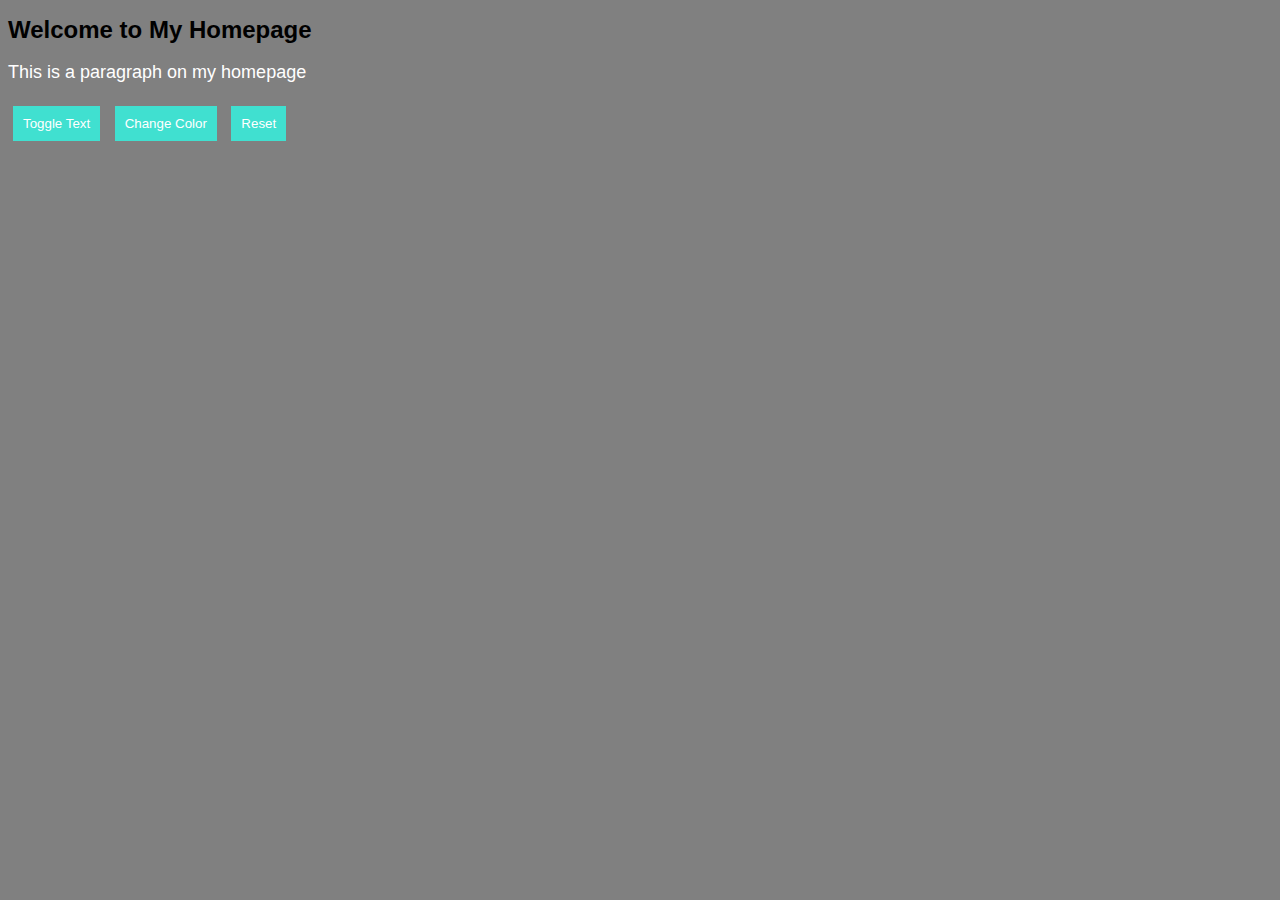
<file: STAGE_1-basic-html-css-js/index.html>
<!DOCTYPE html>

<html>
<head>
    <title>Homepage</title>
    <link rel="stylesheet" href="styles.css"> <!--Connects your css sheet to you html file-->
</head>
<body>
    <h1 id = "header1">Welcome to My Homepage</h1> <!-- without the id attribute, we cannot grab it from the css or the javascript file
                                                        it's like giving a name, so that we can tell the css or JS file to grab it -->
    <p id = "paragraph1">This is a paragraph on my homepage</p>
    <button id="button1">Toggle Text</button> 
    <button id="button2">Change Color</button> 
    <button id="resetBtn">Reset</button> 
    
    <script src="script.js"></script> <!--Connects your javascript file to your html file. Should always be at the end of the body tag-->
</body>




</html>
</file>
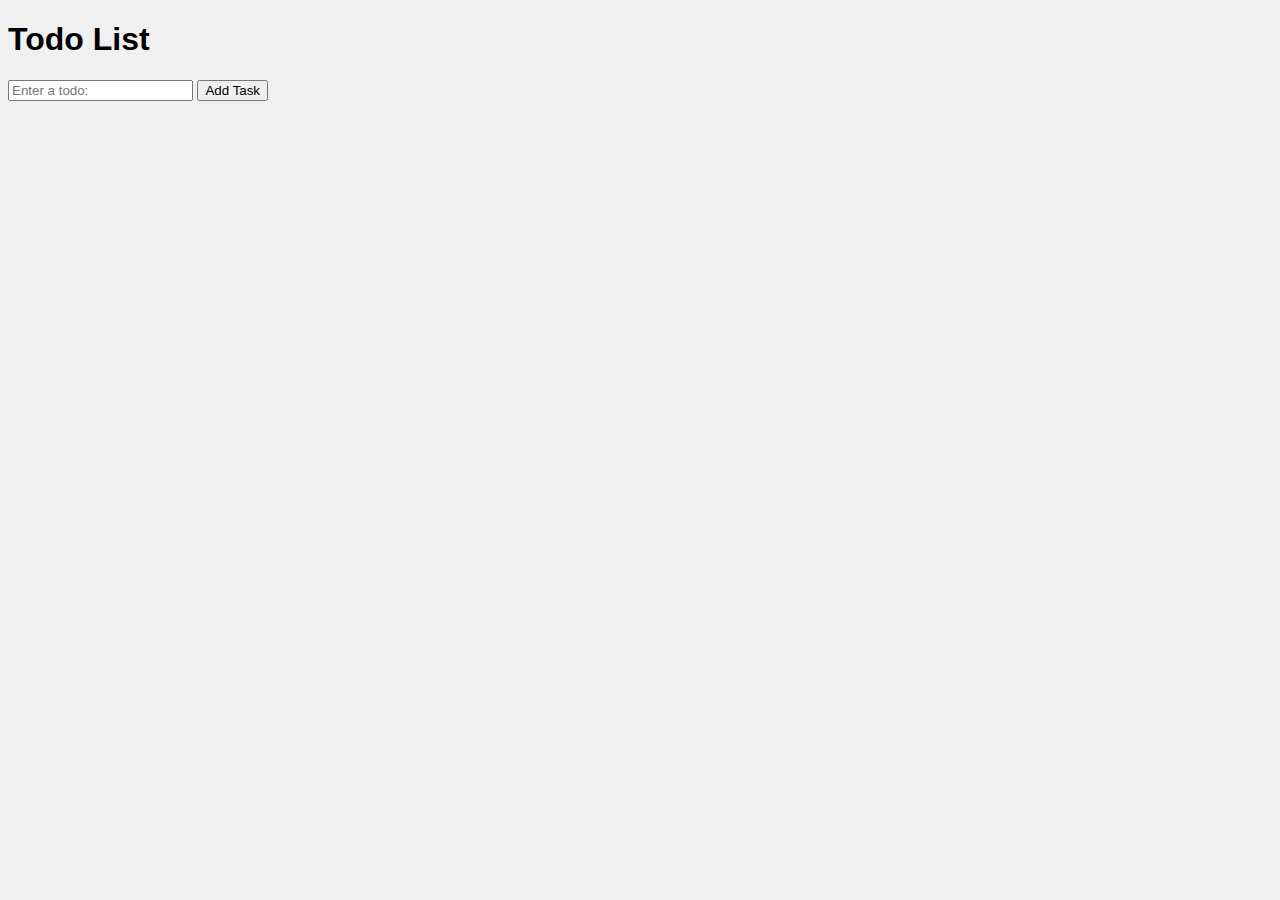
<file: STAGE_2-dom-manipulation/index.html>
<!DOCTYPE html>

<html>
<head>
    <title>Todo List</title>
    <link rel = "stylesheet" href="styles.css">
</head>
<body>
    <h1>Todo List</h1>
    <input id ="todoInput" type="text" placeholder="Enter a todo: ">
    <button id = "addBtn">Add Task</button>
    <ul id = "todoList">
    </ul>

    <script src="script.js"></script>
</body>

</html>
</file>
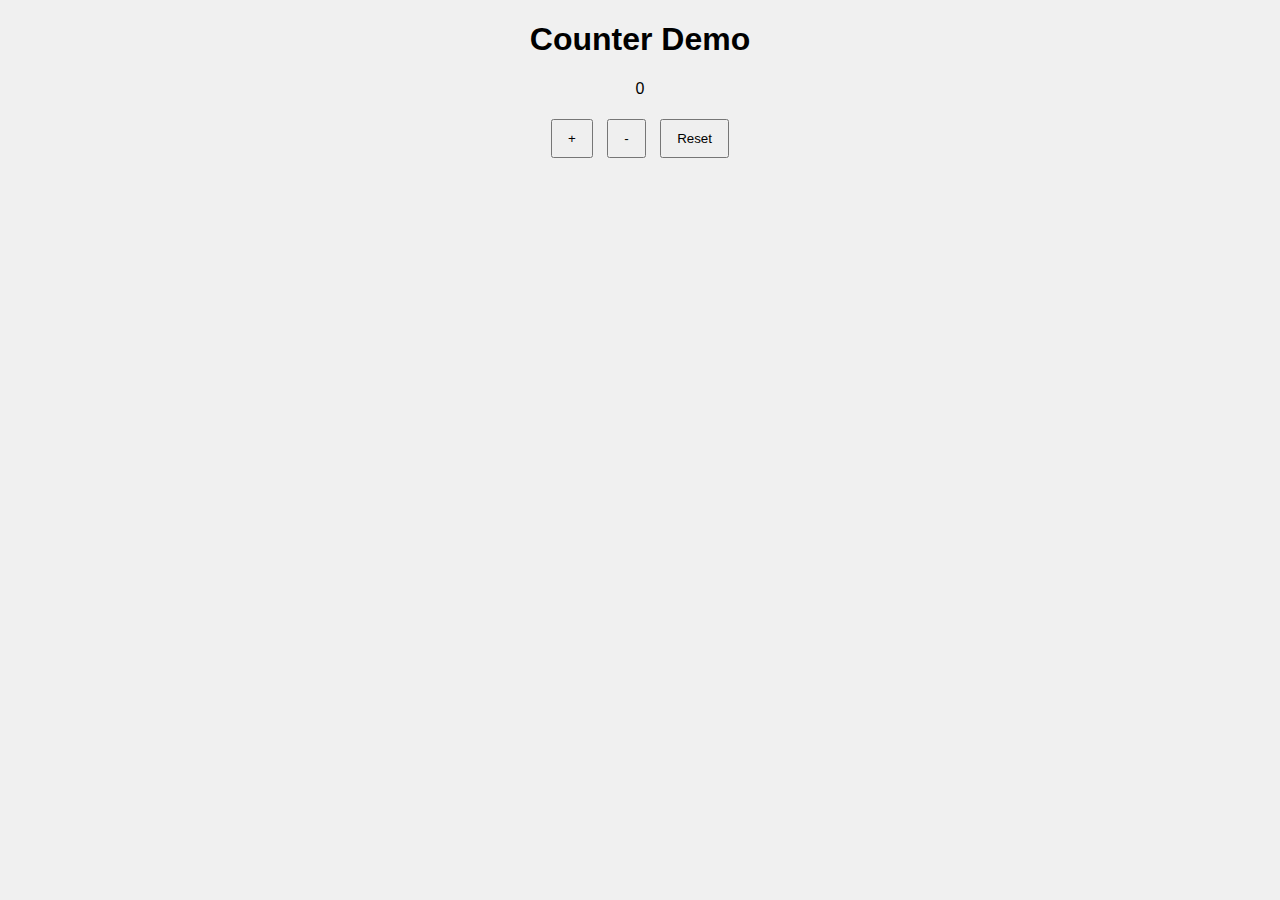
<file: STAGE_3-dom-events-deep-dive/index.html>
<!DOCTYPE html>
<html>
<head>
  <title>Counter App</title>
  <link rel="stylesheet" href="styles.css">
</head>
<body>
  <h1>Counter Demo</h1>
  <p id="counterValue">0</p>
  <button id="increment">+</button>
  <button id="decrement">-</button>
  <button id="reset">Reset</button>

  <script src="counter.js"></script>
</body>
</html>
</file>
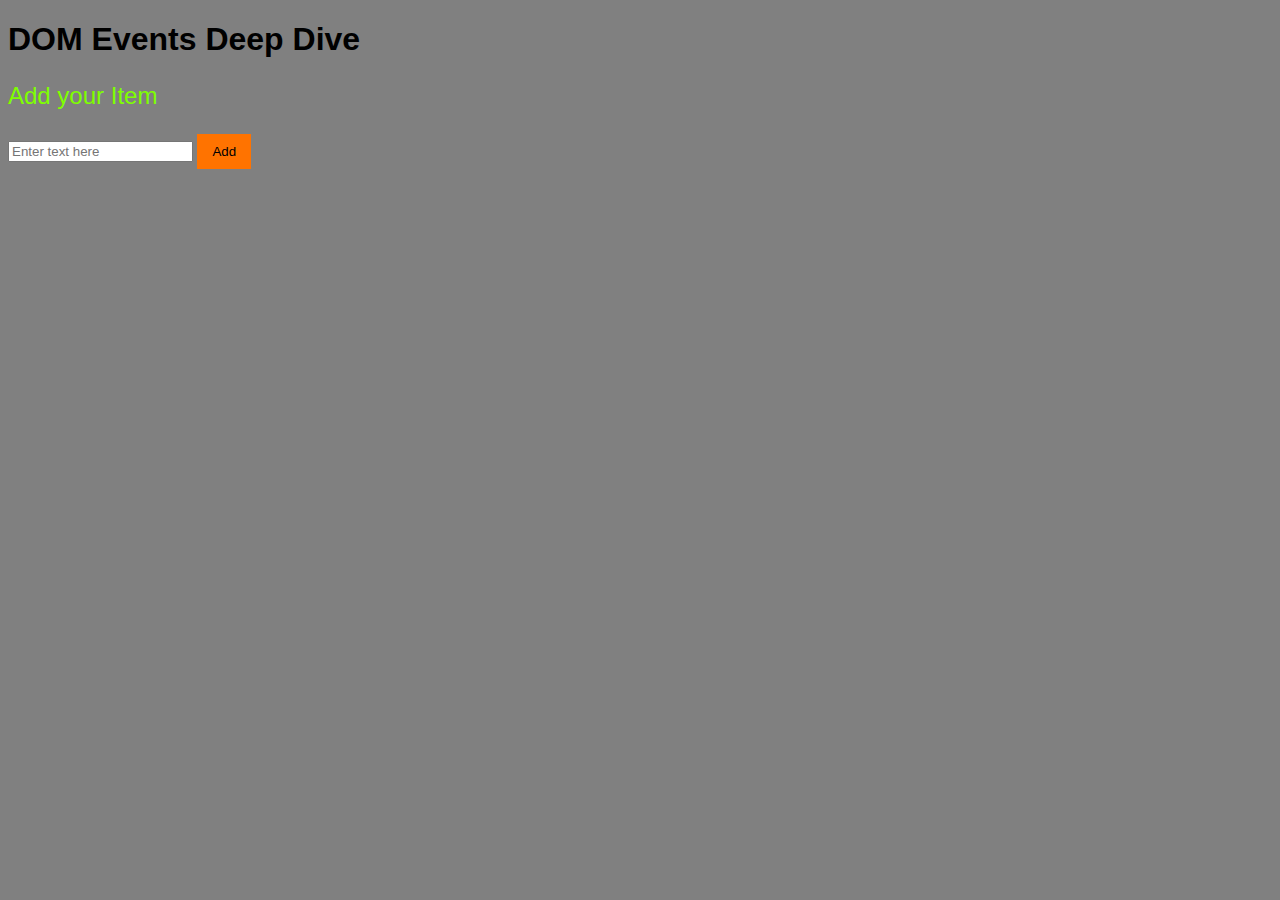
<file: STAGE_3-dom-events-deep-dive/Stage 2 project with new additions/index.html>
<!DOCTYPE html>

<html>
<head>
    <title>DOM Events Deep Dive</title>
    <link rel="stylesheet" href="styles.css">
</head>
<body>
    <h1><b>DOM Events Deep Dive</b></h1>
    <p id="addMessage">Add your Item</p>
    <input type="text" id="myInput" placeholder="Enter text here"> <button id = "add">Add</button>
    <ul id="myList"></ul>
    <script src="script.js"></script>
</body>

</html>
</file>
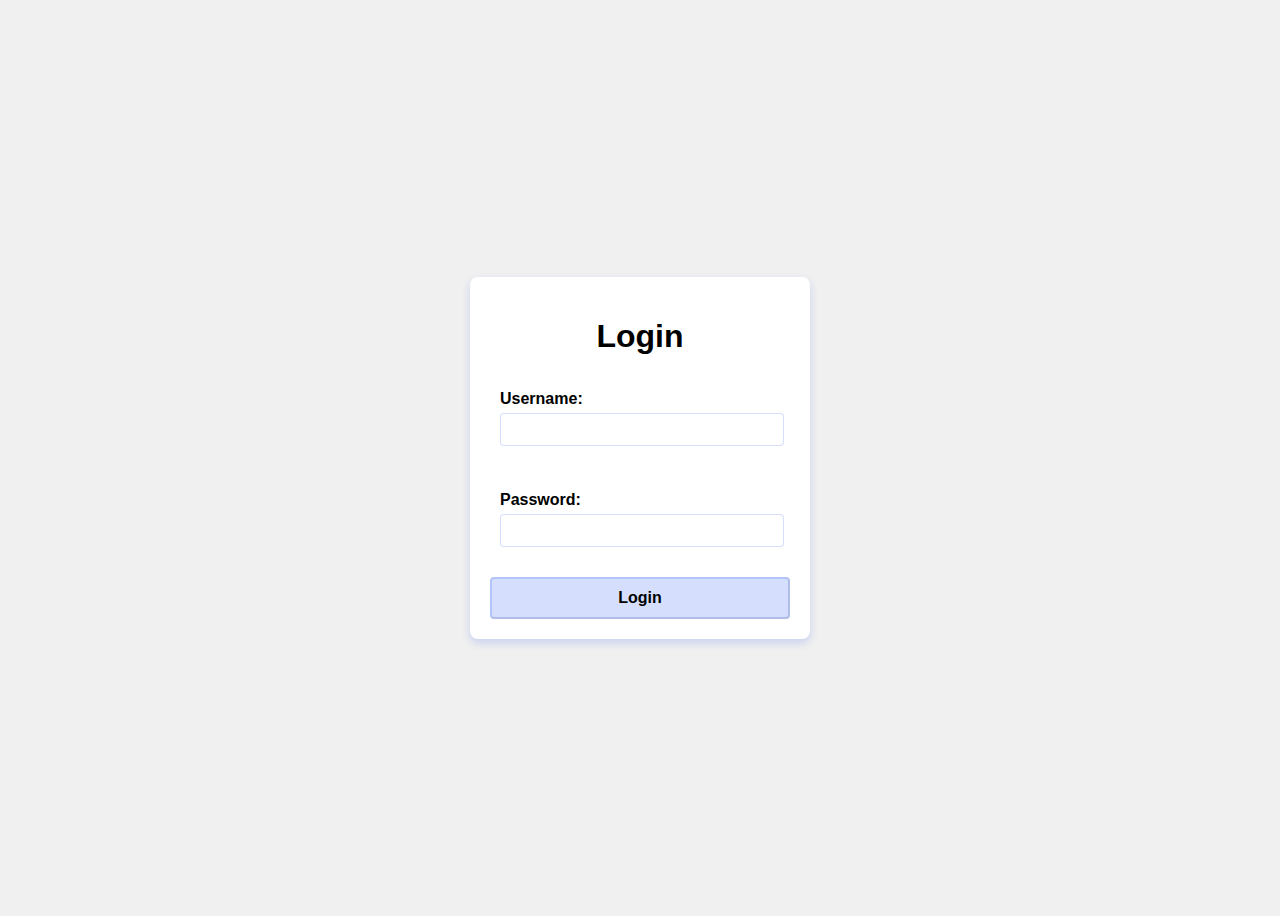
<file: STAGE_4-forms_validation-local_storage/login.html>
<!DOCTYPE html>
<html>
<head>
    <title>Login Form</title>
    <link rel="stylesheet" href="login.css">
</head>
<body>
    <div class = "login-form">
        <h1>Login</h1>
        <div class="form-group">
            <label for="username">Username:</label>
            <input type="text" id="username" name="username">
        </div>
        <div class="form-group">
            <label for="password">Password:</label>
            <input type="password" id="password" name="password">
        </div>
        <button type="submit">Login</button>
    </div>
</body>
</html>
</file>
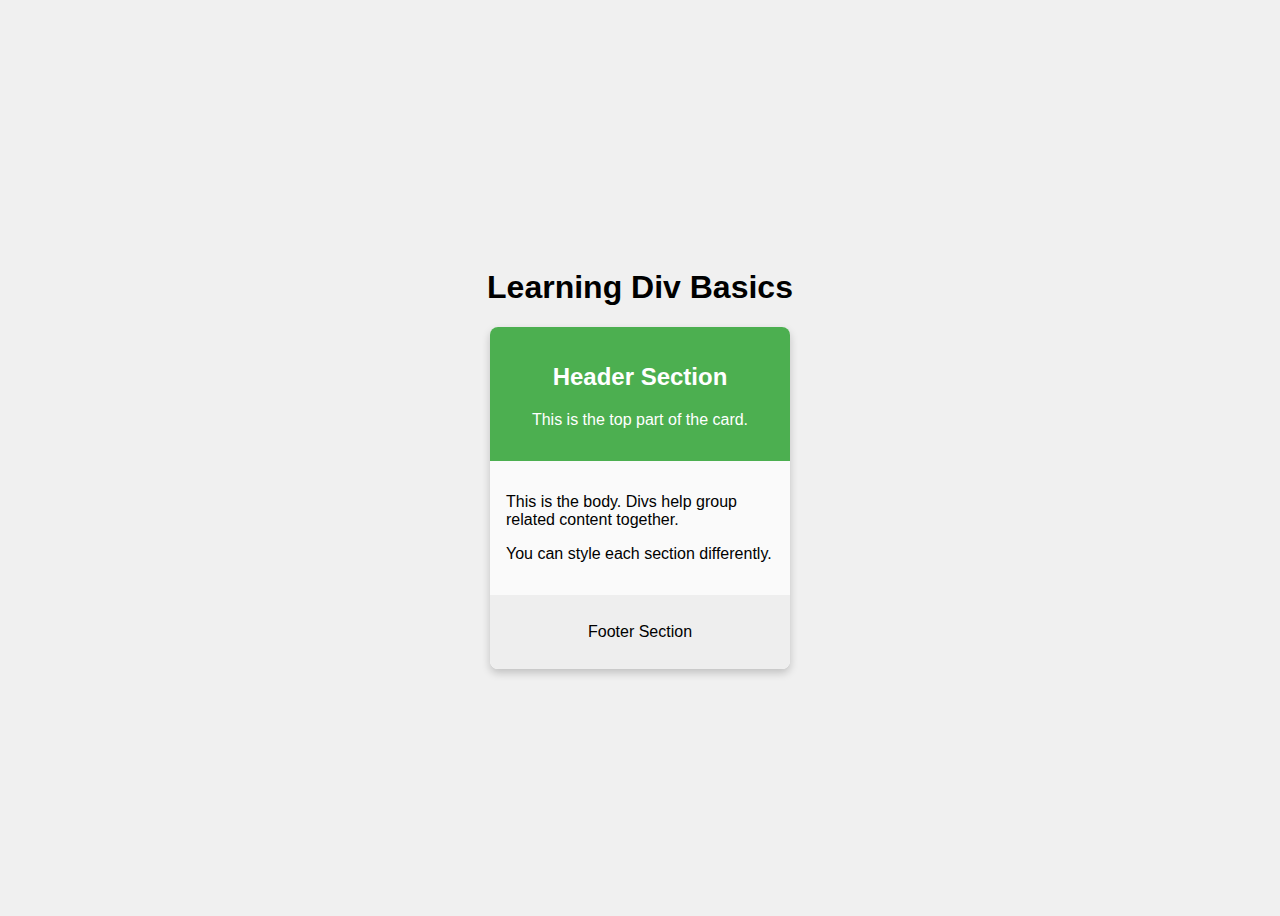
<file: STAGE_4-forms_validation-local_storage/0_Prerequisite/div_basics.html>
<!DOCTYPE html>
<html lang="en">
<head>
  <meta charset="UTF-8">
  <title>Div Basics</title>
  <link rel="stylesheet" href="div_basics.css">
</head>
<body>
  <h1>Learning Div Basics</h1>

  <!-- Outer container div: acts like a box -->
  <div class="card">
    <!-- Header section -->
    <div class="card-header">
      <h2>Header Section</h2>
      <p>This is the top part of the card.</p>
    </div>

    <!-- Body section -->
    <div class="card-body">
      <p>This is the body. Divs help group related content together.</p>
      <p>You can style each section differently.</p>
    </div>

    <!-- Footer section -->
    <div class="card-footer">
      <p>Footer Section</p>
    </div>
  </div>
</body>
</html>
</file>
<file: STAGE_1-basic-html-css-js/styles.css>
/* This file controls the styling of your webpage.
   It is linked in index.html using <link rel="stylesheet" href="style.css"> */

body {
    font-family: Arial, sans-serif; /* Sets the font for the whole page */
    background-color: grey;         /* Sets the background color */
}

#button1, #button2, #resetBtn {
    padding: 10px;                  /* Adds space inside the button */
    background-color: turquoise;    /* Button background color */
    border: none;                   /* Removes default border */
    cursor: pointer;                /* Changes cursor to pointer on hover */
    margin: 5px;                    /* Adds space around buttons */
    color: white;                   /* Button text color */
}

#header1 {
    font-size: 24px;                /* Size of the header text */
    color: black;                   /* Header text color */
}

#paragraph1 {
    font-size: 18px;                /* Size of the paragraph text */
    color: white;                   /* Paragraph text color */
}
</file>
<file: STAGE_2-dom-manipulation/styles.css>
body {
    font-family: Arial, sans-serif;
    background-color: #f0f0f0;
}

li {
    margin: 5px 0;
    padding: 5px;
    background-color: #fff;
    border: 1px solid #ccc;
}
</file>
<file: STAGE_3-dom-events-deep-dive/styles.css>
body {
  font-family: Arial, sans-serif;
  background-color: #f0f0f0;
  text-align: center; /* this just puts everything in the center */
}

button { /* Did you notice? we did not write #button, this means, it will edit all buttons not the things with the id named button */
  margin: 5px;
  padding: 10px 15px;
  cursor: pointer;
}

button:hover {
    background-color: aqua;
}
</file>
<file: STAGE_3-dom-events-deep-dive/Stage 2 project with new additions/styles.css>
body {
    background-color: grey;
    font-family: Arial, sans-serif;
}

#addMessage {
    color:chartreuse;
    font-size: 24px;
}

#add {
    background-color: rgb(255, 115, 0);
    color: black;
    border: whitesmoke;
    padding: 10px 15px;
    cursor: pointer;
}

#add:hover {
    background-color: #2bf324;
}
</file>
<file: STAGE_4-forms_validation-local_storage/login.css>
body {
    font-family: Arial, sans-serif;
    background: #f0f0f0;
    display: flex;                    /* Use flexbox to center the form */
    justify-content: center;          /* Horizontally center the form */
    align-items: center;              /* Vertically center the form */
    height: 100vh;                    /* Full viewport height so centering works */
}


.login-form {
    width: 300px;
    background: white;
    border-radius: 8px;               /* Rounded corners*/
    box-shadow: 0 4px 8px rgba(44, 89, 240, 0.2); /* Subtle shadow for depth */
    padding: 20px;                    /* Inner spacing */
}

.form-group {
    padding: 15px 10px;               /* Inner spacing around each group */
    margin-bottom: 15px;              /* Space between groups vertically */
}

label {
    display: block;                   /* Make label take full width above input */
    margin-bottom: 5px;               /* Small gap between label and input */
    font-weight: bold;                /* Bold text so labels stand out */
}

input {
    width: 95%;                       /* Slightly smaller than full width */
    padding: 8px;                     /* Inner spacing inside the input box */
    border: 1px solid #ccc;
    border-radius: 4px;
    border-color: rgba(44, 89, 240, 0.2); 
}

input:hover {
    box-shadow: 0 4px 8px rgba(44, 89, 240, 0.2); /* Glow effect on hover */
}

button {
    width: 100%;                      /* Full width button */
    padding: 10px;                    /* Inner spacing for click area */
    border-color: rgba(44, 89, 240, 0.2); /* Match input border color */
    background: rgba(44, 89, 240, 0.2);
    font-weight: bold;
    border-radius: 4px;
    cursor: pointer;
    font-size: 1em;                   /* Standard readable size */
}

.login-form h1 { /* Did you notice? we first grabbed the div by class name, only then we could align h1 in the middle of the div */
    text-align: center; /* remove this block from line 53 to 56 and check what happens */
    margin-bottom: 20px; /*Ask gpt the reason why */
}



button:hover {
    box-shadow: 0 4px 8px rgba(44, 89, 240, 0.2); /* Glow effect on hover */
}
</file>
<file: STAGE_4-forms_validation-local_storage/0_Prerequisite/div_basics.css>
body {
  font-family: Arial, sans-serif;
  background: #f0f0f0;
  display: flex;                 /* enable flexbox */
  flex-direction: column;        /* stack children: h1 above card */
  justify-content: center;       /* center vertically */
  align-items: center;           /* center horizontally */
  height: 100vh;                 /* full viewport height */
}

/* Card container */
.card {
  width: 300px;
  background: white;
  border-radius: 8px;
  box-shadow: 0 4px 8px rgba(0,0,0,0.2);
  overflow: hidden;
}

/* Sections inside the card */
.card-header {
  background: #4CAF50;
  color: white;
  padding: 16px;
  text-align: center;
}

.card-body {
  padding: 16px;
  background: #fafafa;
}

.card-footer {
  background: #eee;
  padding: 12px;
  text-align: center;
}
</file>
